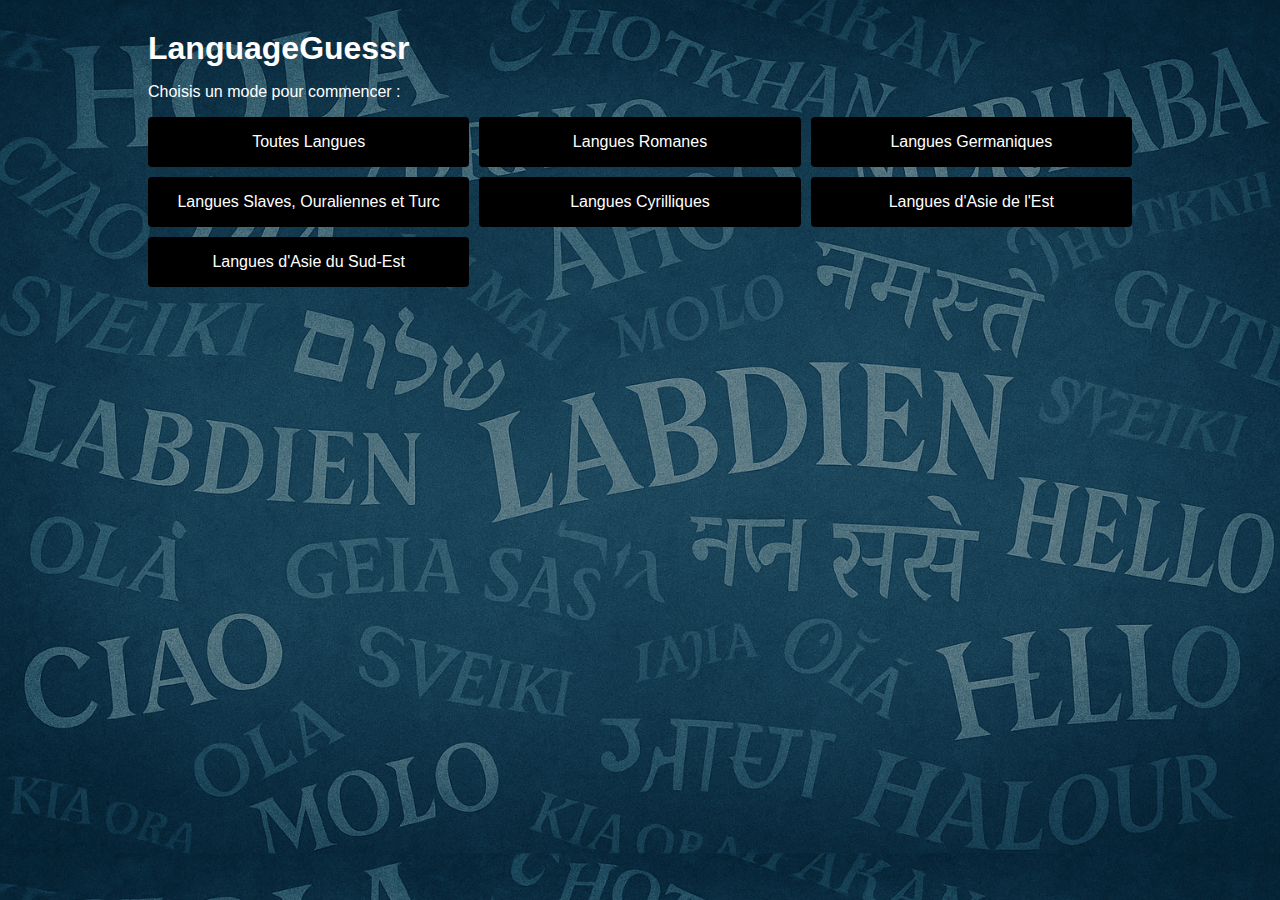
<file: index.html>
<!doctype html>
<html lang="fr">
<head>
  <meta charset="utf-8" />
  <meta name="viewport" content="width=device-width, initial-scale=1, maximum-scale=1">
  <title>LanguageGuessr v1</title>
  <link rel="stylesheet" href="style.css">
</head>
<body id="main-screen">
  <main class="container">
    <h1>LanguageGuessr</h1>
    <p>Choisis un mode pour commencer :</p>
    <div class="modes">
      <a class="mode-btn" href="game.html?mode=Toutes Langues">Toutes Langues</a>
      <a class="mode-btn" href="game.html?mode=Langues Romanes">Langues Romanes</a>
      <a class="mode-btn" href="game.html?mode=Langues Germaniques">Langues Germaniques</a>
      <a class="mode-btn" href="game.html?mode=Langues Slaves, Ouraliennes et Turc">Langues Slaves, Ouraliennes et Turc</a>
      <a class="mode-btn" href="game.html?mode=Langues Cyrilliques">Langues Cyrilliques</a>
      <a class="mode-btn" href="game.html?mode=Langues d'Asie de l'Est">Langues d'Asie de l'Est</a>
      <a class="mode-btn" href="game.html?mode=Langues d'Asie du Sud-Est">Langues d'Asie du Sud-Est</a>
    </div>
  </main>
</body>
</html>
</file>
<file: style.css>
/* Minimal style: blanc de fond, boutons carrés noirs */
:root{
  --black: #000000;
  --white: #ffffff;
  --green: #2ecc71;
  --red: #e74c3c;
  --muted: #666;
}
*{box-sizing:border-box;font-family:Arial,Helvetica,sans-serif}
body{
  height:100%;
  margin:0;
  
  /* background:var(--white); */
  color:var(--black)
}
#main-screen{
  background: url("background1.png") rgba(0,0,0,0.2);
  background-size: cover;
  background-blend-mode: multiply;
}
#main-screen{
  color: var(--white);
}
.container{
  max-width:80%;
  margin:0 auto;

  padding:20px;
}
h1,h2{
  margin:10px 0
}
.modes{
  display:grid;
  grid-template-columns:repeat(auto-fit,minmax(300px,1fr));
  gap:10px;
  margin-top:16px
}
.mode-btn, .square-btn{
  display:inline-flex;
  align-items:center;
  justify-content:center;
  padding:5% 5px;
  border-radius:4px;
  text-decoration:none;
  color:var(--white);
  background:var(--black);
  border:0;
  cursor:pointer
}
.square-btn.small{
  padding:8px 10px;font-size:14px
}
.transparent{
  background-color:rgba(0,0,0,0);
  color: black;
}
.phrase{
  min-height:80px;
  display:flex;
  align-items:center;
  justify-content:center;
  border:2px solid var(--black);
  padding:12px;
  font-size:20px;
  text-align:center;
  margin-bottom: 5px;
}
.choices{
  display:grid;
  grid-template-columns:repeat(auto-fit,minmax(180px,1fr));
  gap:10px;
  margin-top:15px;
  margin-bottom:10px;
}
.choice-btn{
  background:var(--black);
  color:var(--white);
  padding:14px;
  border:0;cursor:pointer;
  border-radius:4px;
  min-height:48px;
  display:flex;
  align-items:center;
  justify-content:center;
  font-size:16px;
}
.choice-btn.correct{
  background:var(--green)!important;
  color:#000;
}
.choice-btn.wrong{
  background:var(--red)!important;
  color:#000;
}
#selectChoice{
  width: 100%;
  padding-bottom: 1%;
}
.controls{
  display: flex;
  align-items: center;
  justify-content: space-between;
  gap: 10px;
}
#answer{
  margin-top: 0;
  display: flex;
  align-items: center;
  justify-content: center;
  gap: 10px;
  margin-bottom: 5px;
}
.note{
  color:var(--muted);
  margin-top:12px;
}
footer{
  margin-top:30px;
  color:var(--muted);
  font-size:14px;
}
@media (max-width:420px){
  .phrase{
    font-size:18px;
    min-height:90px}
}
</file>
